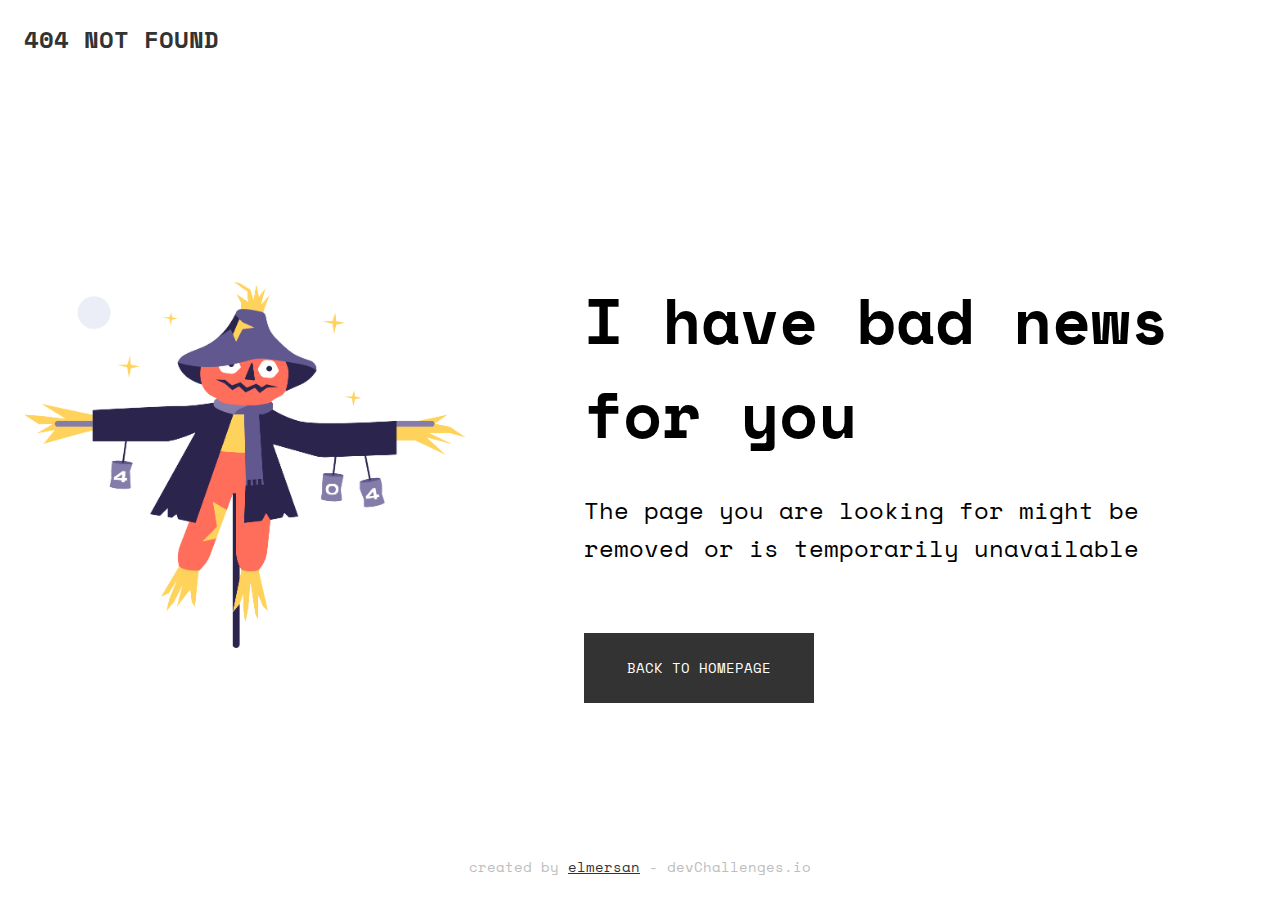
<file: index.html>
<!DOCTYPE html>
<html lang="en">
  <head>
    <meta charset="UTF-8" />
    <meta http-equiv="X-UA-Compatible" content="IE=edge" />
    <meta name="viewport" content="width=device-width, initial-scale=1.0" />
    <link rel="icon" href="images/devchallenges.png" />
    <link
      href="https://fonts.googleapis.com/css2?family=Space+Mono:wght@400;700&display=swap"
      rel="stylesheet"
    />
    <link rel="stylesheet" href="./styles/styles.css" />
    <title>404 not found</title>
  </head>
  <body>
    <header>
      <p>404 not found</p>
    </header>

    <div class="container">
      <div class="image">
        <img src="./images/Scarecrow.png" alt="ilustracion" />
      </div>
      <div class="description">
        <h1>I have bad news for you</h1>
        <p>
          The page you are looking for might be removed or is temporarily
          unavailable
        </p>
        <button class="btn-primary">Back to homepage</button>
      </div>
    </div>
    <footer class="footer">
      <p>
        created by
        <a href="https://devchallenges.io/portfolio/elmersan" target="_blank"
          >elmersan</a
        >
        - devChallenges.io
      </p>
    </footer>
  </body>
</html>
</file>
<file: styles/styles.css>
:root {
  /* font */
  --font-base: "Space Mono", monospace;
  --headline1: bold 6.4rem / 9.4rem var(--font-base);
  --headline2: bold 4.8rem / 7.1rem var(--font-base);
  --headline3: bold 3.4rem / 5.5rem var(--font-base);
  --headline4: bold 2.4rem / 3.8rem var(--font-base);
  --body1: normal 1.8rem / 2.6rem var(--font-base);
  --body2: normal 1.4rem / 2.2rem var(--font-base);
  --button: bold 1.4rem / 2.2rem var(--font-base);
  --caption: normal 1.2rem / 1.9rem var(--font-base);

  /* colors */
  --gray1: #333333;
  --gray2: #4f4f4f;
  --gray3: #bdbdbd;
}

.debugger {
  border: 1px solid red;
}

html {
  font-size: 62.5%;
  font-family: var(--font-base);
  box-sizing: border-box;
}
*,
*:before,
*:after {
  box-sizing: inherit;
}

body {
  margin: 0;
}

header {
  height: 7.8rem;
}

header p {
  font: var(--headline4);
  color: var(--gray1);
  text-transform: uppercase;
  margin: 0;
  padding: 2rem 2.4rem;
}

div.container {
  display: flex;
  align-items: center;
  flex-direction: column;
  padding-inline: 2.4rem;
  padding-block: 6.4rem 11.4rem;
  min-height: calc(100vh - 78px - 44px);
}

.image {
  width: 80%;
}

div.container .image img {
  width: 100%;
}

div.container .description h1 {
  font: var(--headline2);
  margin-block-end: 3rem;
}

div.container .description p {
  font: var(--body1);
  margin-block-end: 6.6rem;
}

.btn-primary {
  background-color: var(--gray1);
  color: white;
  outline: none;
  border: none;
  font: var(--body2);
  padding-block: 2.4rem;
  padding-inline: 4.3rem;
  text-transform: uppercase;
  cursor: pointer;
}

.footer {
  color: var(--gray3);
  font: var(--body2);
  height: 4.4rem;
  padding-inline: 2.4rem;
  text-align: center;
}

.footer p {
  margin: 0;
}

.footer p a {
  color: var(--gray1);
}

@media only screen and (min-width: 920px) {
  .image {
    width: 80%;
  }

  div.container {
    flex-direction: initial;
    gap: 5rem;
    padding-block: 0;
  }

  div.container .description h1 {
    font: var(--headline1);
  }

  div.container .description p {
    font: var(--headline4);
    font-weight: normal;
  }
}

@media only screen and (min-width: 1040px) {
  .image {
    width: 60%;
  }

  div.container {
    gap: 11.8rem;
  }
}
</file>
